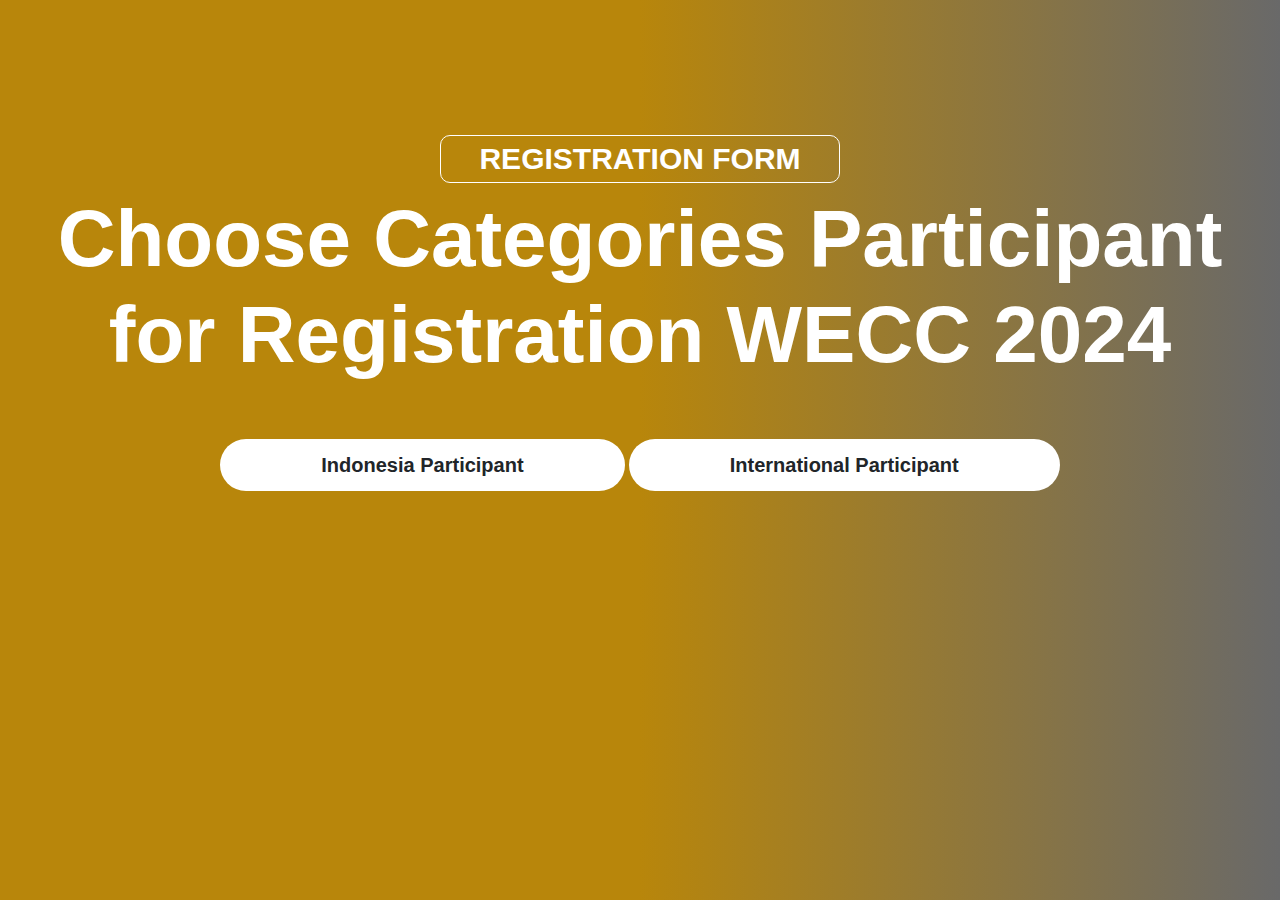
<file: index.html>
<!DOCTYPE html>
<html lang="en">
  <head>
    <meta charset="UTF-8" />
    <meta name="viewport" content="width=device-width, initial-scale=1.0" />
    <title>REGISTRATION FORM</title>
    <link rel="shortcut icon" href="./rr.png" type="image/x-icon">
    <link
      href="https://cdn.jsdelivr.net/npm/bootstrap@5.0.1/dist/css/bootstrap.min.css"
      rel="stylesheet"
    />
    <link rel="stylesheet" href="styles.css" />
  </head>
  <body>
    <div class="wrapper">
      <!-- <img src="images/slider/home4/slide4.JPG" alt=""> -->
      <div class="text-center">
        <h2 class="mx-auto">REGISTRATION FORM</h2>
        <h1 class="mx-auto">Choose Categories Participant for Registration WECC 2024</h1>
        <!-- <h3 class="mx-auto">Chose Categories Participant for Registration</h3> -->
      </div>
    </div>

    <div class="link-web mx-auto text-center">
      <a href="Indonesian-Participant.html" class="btn btn--primary text-center mt-5"
        >Indonesia Participant <i class="&nbsp; fa-solid fa-earth-americas"></i
      ></a>
      <a href="International-Participant.html" class="btn btn--accent text-center mt-5"
        >International Participant <i class="&nbsp; fa-solid fa-earth-americas"></i
      ></a>
    </div>
  </body>
</html>
</file>
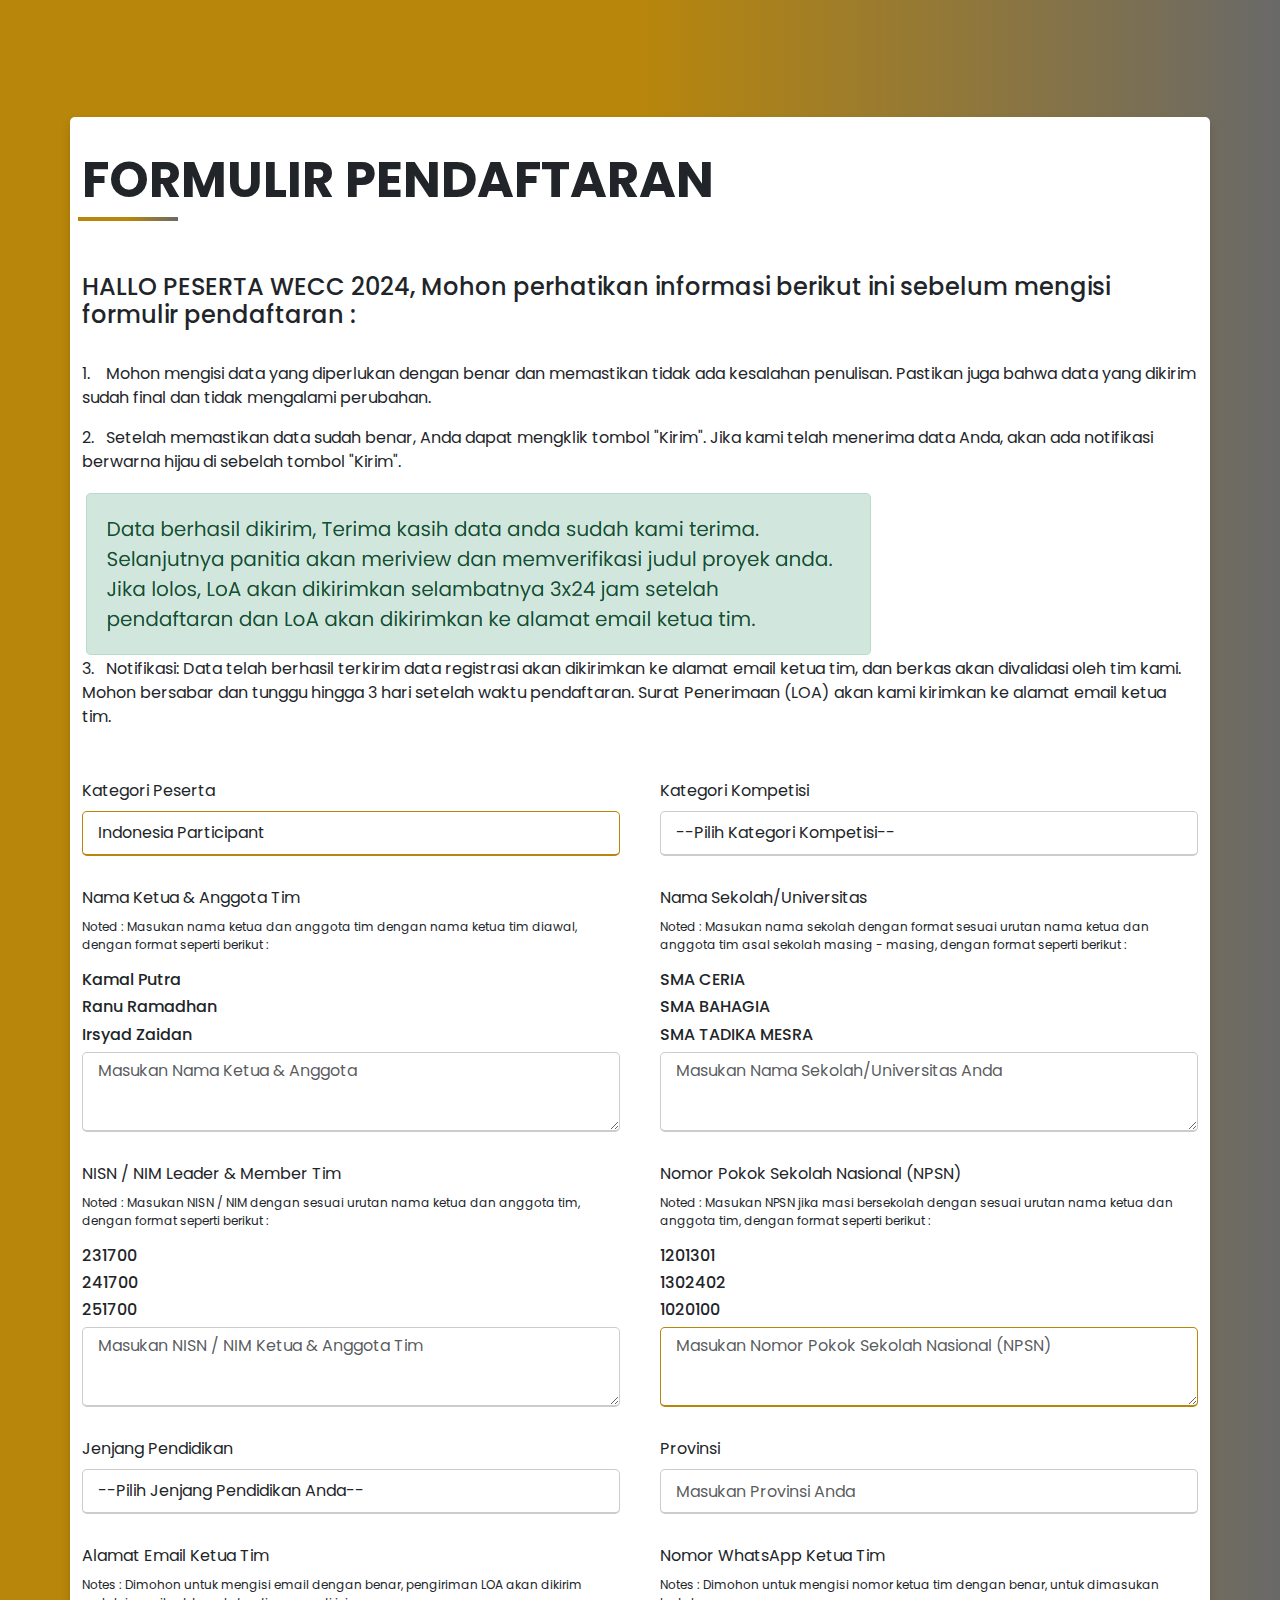
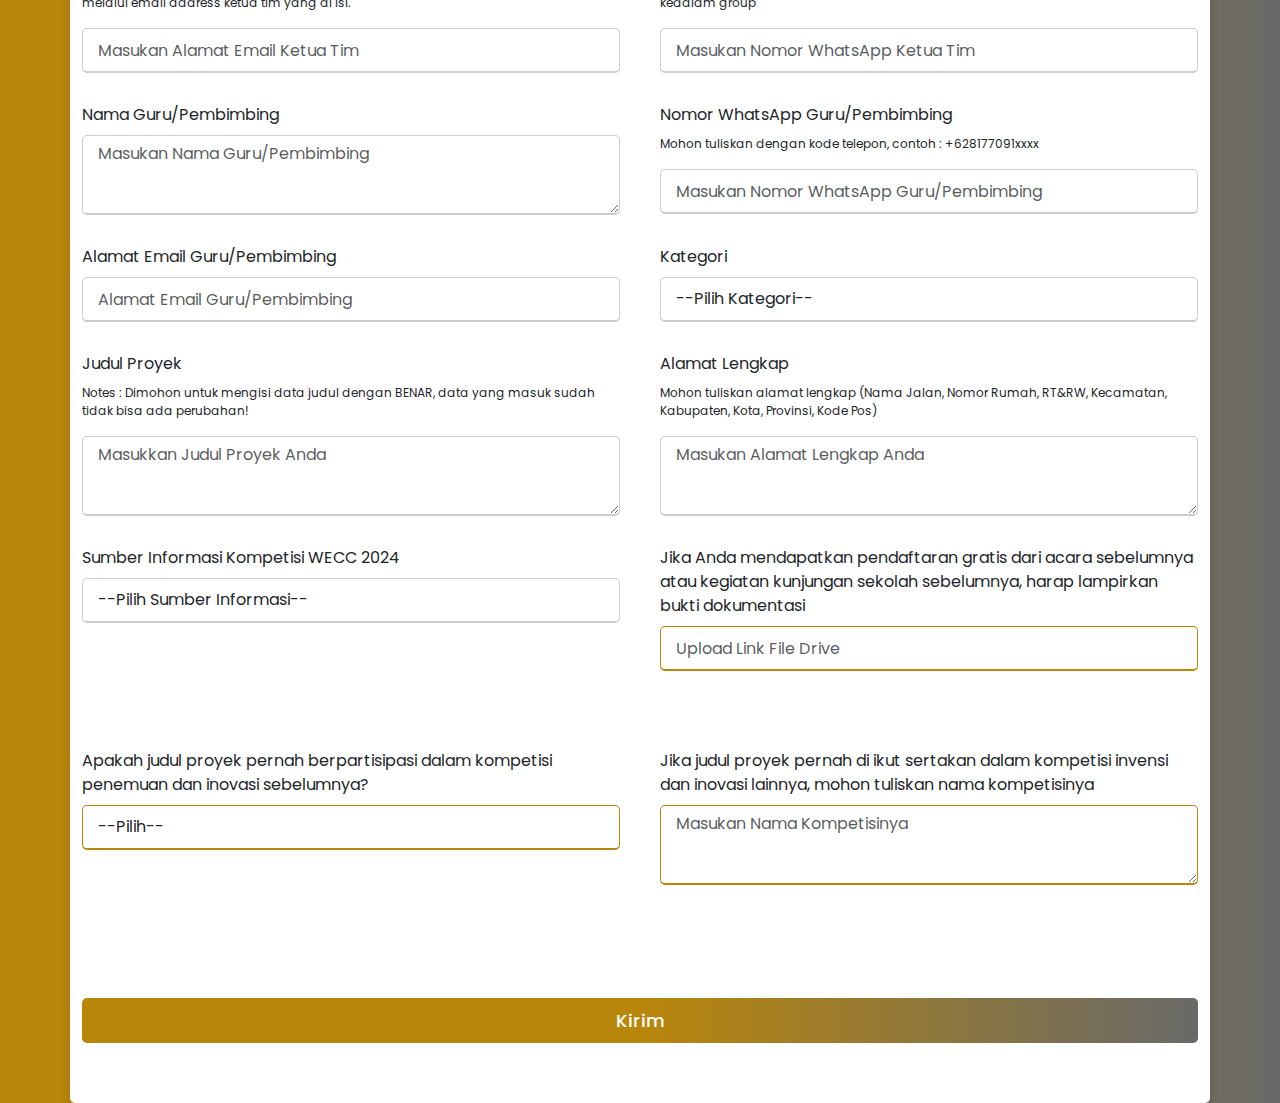
<file: Indonesian-Participant.html>
<!DOCTYPE html>
<html lang="en" dir="ltr">
  <head>
    <meta charset="UTF-8" />
    <title>REGISTRASI</title>
    <link rel="stylesheet" href="stylesss.css" />
    <link rel="shortcut icon" href="./rr.png" type="image/x-icon">
    <link
      href="https://cdn.jsdelivr.net/npm/bootstrap@5.0.1/dist/css/bootstrap.min.css"
      rel="stylesheet"
    />
    <link
      rel="stylesheet"
      href="https://unicons.iconscout.com/release/v4.0.0/css/line.css"
    />
    <meta
      name="viewport"
      content="width=device-width, initial-scale=1.0"
    />


    <!-- <script type="text/javascript"
    src="https://cdn.jsdelivr.net/npm/@emailjs/browser@3/dist/email.min.js">
    </script>
    <script type="text/javascript">
    (function(){
    emailjs.init("EbVpfytHZQMSNOqhK");
    })();
    </script> -->
  </head>

  
  <body>
    <div class="container">
      <div class="content">
        <div class="sub">FORMULIR PENDAFTARAN</div>
        <h1 class="garis-bawah"></h1>
        <br><br>
        <h4>HALLO PESERTA WECC 2024, Mohon perhatikan informasi berikut ini sebelum mengisi formulir pendaftaran :</h4>
        <br>
        <p>1.&nbsp; &nbsp; Mohon mengisi data yang diperlukan dengan benar dan memastikan tidak ada kesalahan penulisan. Pastikan juga bahwa data yang dikirim sudah final dan tidak mengalami perubahan.</p>
        <p>2.&nbsp; &nbsp;Setelah memastikan data sudah benar, Anda dapat mengklik tombol "Kirim". Jika kami telah menerima data Anda, akan ada notifikasi berwarna hijau di sebelah tombol "Kirim". </p>
        <img class="con" src="../../1.PNG" alt="">
        <p>3.&nbsp; &nbsp;Notifikasi:
          Data telah berhasil terkirim data registrasi akan dikirimkan ke alamat email ketua tim,  dan berkas akan divalidasi oleh tim kami. 
Mohon bersabar dan tunggu hingga 3 hari setelah waktu pendaftaran. Surat Penerimaan (LOA) akan kami kirimkan ke alamat email ketua tim. </p>
        <form name="#">
          
          <div class="user-details">
            <div class="input-box">
              
              <label for="CATEGORY_PARTICIPANT" class="form-label"
                >Kategori Peserta</label
              >
              <select
                type="text"
                id="CATEGORY_PARTICIPANT"
                name="CATEGORY_PARTICIPANT"
                class="form-control"
                placeholder="Choose Categories Participant"
                value=""
                required
              >
                <!-- <option value="" >--Choose Categories Participant--</option> -->
                <option value="Indonesia Participant">Indonesia Participant</option>
              </select>
              </select>
            </div>
            <div class="input-box">
              <label for="CATEGORY_COMPETITION" class="form-label"
                >Kategori Kompetisi
              </label>
              <select
                type="text"
                id="CATEGORY_COMPETITION"
                name="CATEGORY_COMPETITION"
                class="form-control"
                placeholder="Choose Category Competition "
                required
              >
                <option value="">
                  --Pilih Kategori Kompetisi--
                </option>
                <option value="Online Competition">
                  Kompetisi Online
                </option>
                <option value="Offline Competition">
                  Kompetisi Offline
                </option>
                <option value="Offline Competition">
                  Offline Kompetisi + Excursion
                </option>
              </select>
            </div>
            
            <div class="input-box">
              
              <label for="NAMA_LENGKAP" class="form-label"
                >Nama Ketua & Anggota Tim
                </label
              >
              <p>Noted : Masukan nama ketua dan anggota tim dengan nama ketua tim diawal, dengan format seperti berikut :</p>
              <h6>Kamal Putra</h6>
              <h6>Ranu Ramadhan</h6>
              <h6>Irsyad Zaidan</h6>
              <!-- <img class="gam" src="../../aa.PNG" > -->
              <textarea
                type="text"
                id="NAMA_LENGKAP"
                name="NAMA_LENGKAP"
                class="form-control"
                placeholder="Masukan Nama Ketua & Anggota"
                required
              ></textarea>
              
            </div>

            <div class="input-box">
              <label for="NAMA_SEKOLAH" class="form-label"
                >Nama Sekolah/Universitas</label
              >
              <p>Noted : Masukan nama sekolah dengan format sesuai urutan nama ketua dan anggota tim asal sekolah masing - masing, dengan format seperti berikut :</p>
              <h6>SMA CERIA</h6>
              <h6>SMA BAHAGIA</h6>
              <h6>SMA TADIKA MESRA</h6>
              <textarea
                type="text"
                id="NAMA_SEKOLAH"
                name="NAMA_SEKOLAH"
                class="form-control"
                placeholder="Masukan Nama Sekolah/Universitas Anda"
                required
              ></textarea>
            </div>

            <div class="input-box">
              <label for="NISN_NIM" class="form-label"
                >NISN / NIM Leader & Member Tim
              </label>
              <p>Noted : Masukan NISN / NIM dengan sesuai urutan nama ketua dan anggota tim, dengan format seperti berikut :</p>
              <h6>231700</h6>
              <h6>241700</h6>
              <h6>251700</h6>
              <textarea
                type="text"
                id="NISN_NIM"
                name="NISN_NIM"
                class="form-control"
                placeholder="Masukan NISN / NIM Ketua & Anggota Tim"
                required
              ></textarea>
            </div>


            <div class="input-box">
              <label for="NPSN" class="form-label"
                >Nomor Pokok Sekolah Nasional (NPSN)</label
              >
              <p>Noted : Masukan NPSN jika masi bersekolah dengan sesuai urutan nama ketua dan anggota tim, dengan format seperti berikut :</p>
              <h6>1201301</h6>
              <h6>1302402</h6>
              <h6>1020100</h6>
              <textarea
                type="number"
                id="NPSN"
                name="NPSN"
                class="form-control"
                placeholder="Masukan Nomor Pokok Sekolah Nasional (NPSN)"
              ></textarea>
            </div>

            <div class="input-box">
              <label for="GRADE" class="form-label">Jenjang Pendidikan </label>
              <select
                type="text"
                id="GRADE"
                name="GRADE"
                class="form-control"
                placeholder="Choose Grade"
                required
              >
                <option value="">--Pilih Jenjang Pendidikan Anda--</option>
                <option value="Sekolah Dasar">Sekolah Dasar</option>
                <option value="Sekolah Menengah Pertama">
                  Sekolah Menengah Pertama
                </option>
                <option value="Sekolah Menengah Atas">
                  Sekolah Menengah Atas
                </option>
                <option value="Universitas">Universitas</option>
              </select>
            </div>

            
            <div class="input-box">
              <label for="PROVINCE" class="form-label"
                >Provinsi</label
              >
              <input
                type="text"
                id="PROVINCE"
                name="PROVINCE"
                class="form-control"
                placeholder="Masukan Provinsi Anda"
                required
              />
            </div>

            <div class="input-box">
              <label for="LEADER_EMAIL" class="form-label"
                >Alamat Email Ketua Tim</label
              >
              <p>
                Notes : Dimohon untuk mengisi email dengan benar, pengiriman LOA akan dikirim melalui email address ketua tim yang di isi.
              </p>
              <input
                type="email"
                id="LEADER_EMAIL"
                name="LEADER_EMAIL"
                class="form-control"
                placeholder="Masukan Alamat Email Ketua Tim"
                required
              />
            </div>

            <div class="input-box">
              <label for="LEADER_WHATSAPP" class="form-label"
                >Nomor WhatsApp Ketua Tim</label
              >
              <!-- <p>
                Please write with phone code, example : +6281770914129
              </p> -->
              <p>
                Notes : Dimohon untuk mengisi nomor ketua tim dengan benar, untuk dimasukan kedalam group
              </p>
            <input
                type="number"
                id="LEADER_WHATSAPP"
                name="LEADER_WHATSAPP"
                class="form-control"
                placeholder="Masukan Nomor WhatsApp Ketua Tim"
                required
              />
            </div>

            <div class="input-box">
              <label for="NAME_SUPERVISOR" class="form-label"
                >Nama Guru/Pembimbing</label
              >
              <textarea
                type="text"
                id="NAME_SUPERVISOR"
                name="NAME_SUPERVISOR"
                class="form-control"
                placeholder="Masukan Nama Guru/Pembimbing"
                required
              ></textarea>
            </div>

            <div class="input-box">
              <label
                for="WHATSAPP_NUMBER_SUPERVISOR"
                class="form-label"
                >Nomor WhatsApp Guru/Pembimbing</label
              >
              <p>
                Mohon tuliskan dengan kode telepon, contoh : +628177091xxxx
              </p>
              <input
                type="number"
                id="WHATSAPP_NUMBER_SUPERVISOR"
                name="WHATSAPP_NUMBER_SUPERVISOR"
                class="form-control"
                placeholder="Masukan Nomor WhatsApp Guru/Pembimbing"
                required
              />
            </div>

            <div class="input-box">
              <label for="EMAIL_TEACHER_SUPERVISOR" class="form-label"
                >Alamat Email Guru/Pembimbing</label
              >
              <input
                type="email"
                id="EMAIL_TEACHER_SUPERVISOR"
                name="EMAIL_TEACHER_SUPERVISOR"
                class="form-control"
                placeholder="Alamat Email Guru/Pembimbing"
                required
              />
            </div>

            <div class="input-box">
              <label for="CATEGORIES" class="form-label"
                >Kategori</label
              >
              <select
                type="text"
                id="CATEGORIES"
                name="CATEGORIES"
                class="form-control"
                placeholder="--Choose-- "
                required
              >
                <option value="">--Pilih Kategori--</option>
                <option value="Business Plan">
                  Business Plan
                </option>
                <option value="Commercial Product Category">
                  Commercial Product Category
                </option>
                <option value="Research Paper Category">
                  Research Paper Category
                </option>
              </select>
            </div>

            <div class="input-box">
              <label for="PROJECT_TITLE" class="form-label"
                >Judul Proyek</label
              >
              <p>
                Notes : Dimohon untuk mengisi data judul dengan BENAR,
                data yang masuk sudah tidak bisa ada perubahan!
              </p>
              <textarea
                type="text"
                id="PROJECT_TITLE"
                name="PROJECT_TITLE"
                class="form-control"
                placeholder="Masukkan Judul Proyek Anda"
                required
              ></textarea>
            </div>

            

            <div class="input-box">
              <label for="COMPLETE_ADDRESS" class="form-label"
                >Alamat Lengkap</label
              >
              <p>
                Mohon tuliskan alamat lengkap (Nama Jalan,
                Nomor Rumah, RT&RW, Kecamatan, Kabupaten, Kota,
                Provinsi, Kode Pos)
              </p>
              <textarea
                type="text"
                id="COMPLETE_ADDRESS"
                name="COMPLETE_ADDRESS"
                class="form-control"
                placeholder="Masukan Alamat Lengkap Anda"
                required
              ></textarea>
            </div>

            <div class="input-box">
              <label for="INFORMATION_RESOURCES" class="form-label"
                >Sumber Informasi Kompetisi WECC 2024</label
              >
              <!-- <p>
                Tuliskan nama yang memberikan sumber atau dapat menulis
                sumber lain (Ex: Instagram, Pendaftaran Gratis acara
                acara sebelumnya, Kunjungan Sekolah Golden Ticket, dll)
              </p> -->
              <select
                type="text"
                id="INFORMATION_RESOURCES"
                name="INFORMATION_RESOURCES"
                class="form-control"
                placeholder="--Choose Information Resources-- "
                required
              >
                <option value="">
                  --Pilih Sumber Informasi--
                </option>
                <option value="IYSA Instagram">IYSA Instagram</option>
                <option value="WECC Instagram">
                  WECC Instagram
                </option>
                <option value="Pembimbing/Sekolah">
                  Pembimbing/Sekolah
                </option>
                <option value="IYSA FaceBook">IYSA FaceBook</option>
                <option value="IYSA Linkedin">IYSA Linkedin</option>
                <option value="IYSA Website">IYSA Website</option>
                <option value="WECC Website">WECC Website</option>
                <option value="IYSA Email">IYSA Email</option>
                <option value="WECC Email">WECC Email</option>
                <option value="Acara Sebelumnya">Acara Sebelumnya</option>
                <option value="Lainnya">Lainnya</option>
              </select>
            </div>


            <div class="input-box">
              <label for="FILE" class="form-label"
                >Jika Anda mendapatkan pendaftaran gratis dari acara sebelumnya atau
                kegiatan kunjungan sekolah sebelumnya, harap lampirkan bukti
                dokumentasi </label
              >
              <input
                type="url"
                id="FILE"
                name="FILE"
                class="form-control"
                placeholder="Upload Link File Drive"

              />
              <br><br>
            </div>
            

            <div class="input-box">
              <label
                for="YES_NO"
                class="form-label"
                >Apakah judul proyek pernah berpartisipasi dalam kompetisi penemuan dan inovasi sebelumnya?</label
              >
              <select
                type="text"
                id="YES_NO"
                name="YES_NO"
                class="form-control"
                placeholder="--Choose Information Resources-- "
                required
              >
                <option>--Pilih--</option>
                <option value="Yes">Iya</option>
                <option value="No">Tidak</option>
              </select>
            </div>
            
            <div class="input-box">
              <label for="JUDUL_PERNAH_BERPATISIPASI" class="form-label"
                >Jika judul proyek pernah di ikut sertakan dalam kompetisi invensi dan inovasi lainnya, mohon tuliskan nama kompetisinya</label
              >
              <textarea
                type="text"
                id="JUDUL_PERNAH_BERPATISIPASI"
                name="JUDUL_PERNAH_BERPATISIPASI"
                class="form-control"
                placeholder="Masukan Nama Kompetisinya"
              ></textarea>
              <div class="mt-5" id="form_alerts"></div>
            </div>

          </div>
          <div class="button">
            <input type="submit" value="Kirim" />
          </div>
        </form>
      </div>
    </div>

    <script src="https://code.jquery.com/jquery-3.6.0.min.js"></script>
    <script src="https://cdn.jsdelivr.net/npm/bootstrap@5.0.1/dist/js/bootstrap.bundle.min.js"></script>
    <!-- <script>
    function sendMail() {
      let parms = {
        CATEGORY_PARTICIPANT: document.getElementById(
          'CATEGORY_PARTICIPANT'
        ).value,
        CATEGORY_COMPETITION: document.getElementById(
          'CATEGORY_COMPETITION'
        ).value,
        NAMA_LENGKAP: document.getElementById('NAMA_LENGKAP').value,
        NAMA_SEKOLAH: document.getElementById('NAMA_SEKOLAH').value,
        NISN_NIM: document.getElementById('NISN_NIM').value,
        NPSN: document.getElementById('NPSN').value,
        GRADE: document.getElementById('GRADE').value,
        PROVINCE: document.getElementById('PROVINCE').value,
        LEADER_EMAIL: document.getElementById('LEADER_EMAIL').value,
        LEADER_WHATSAPP: document.getElementById('LEADER_WHATSAPP').value,
        NAME_SUPERVISOR: document.getElementById('NAME_SUPERVISOR').value,
        WHATSAPP_NUMBER_SUPERVISOR: document.getElementById(
          'WHATSAPP_NUMBER_SUPERVISOR'
        ).value,
        EMAIL_TEACHER_SUPERVISOR: document.getElementById(
          'EMAIL_TEACHER_SUPERVISOR'
        ).value,
        CATEGORIES: document.getElementById('CATEGORIES').value,
        PROJECT_TITLE: document.getElementById('PROJECT_TITLE').value,
        COMPLETE_ADDRESS: document.getElementById('COMPLETE_ADDRESS')
          .value,
        INFORMATION_RESOURCES: document.getElementById(
          'INFORMATION_RESOURCES'
        ).value,
        FILE: document.getElementById('FILE').value,
        YES_NO: document.getElementById('YES_NO').value,
        JUDUL_PERNAH_BERPATISIPASI: document.getElementById(
          'JUDUL_PERNAH_BERPATISIPASI'
        ).value,
      };
    
      emailjs
        .send('service_2rxj19o', 'template_9viz0s4', parms)
    }</script> -->

    <script>
    const scriptURL =
      '/';
    const form = document.forms['#'];
    
    form.addEventListener('submit', (e) => {
      e.preventDefault();
      fetch(scriptURL, { method: 'POST', body: new FormData(form) })
        .then((response) =>
          $('#form_alerts').html(
            "<div class='alert alert-success'>Data berhasil dikirim, Terima kasih data anda sudah kami terima. Selanjutnya panitia akan meriview dan memverifikasi judul proyek anda. Jika lolos, LoA akan dikirimkan selambatnya 3x24 jam setelah pendaftaran dan LoA akan dikirimkan ke alamat email ketua tim."
          )
        )
        .catch((error) =>
          $('#form_alerts').html(
            "<div class='alert alert-danger'>Data gagal terkirim!.</div>"
          )
        );
      form.reset();
    });</script>






  </body>
</html>
</file>
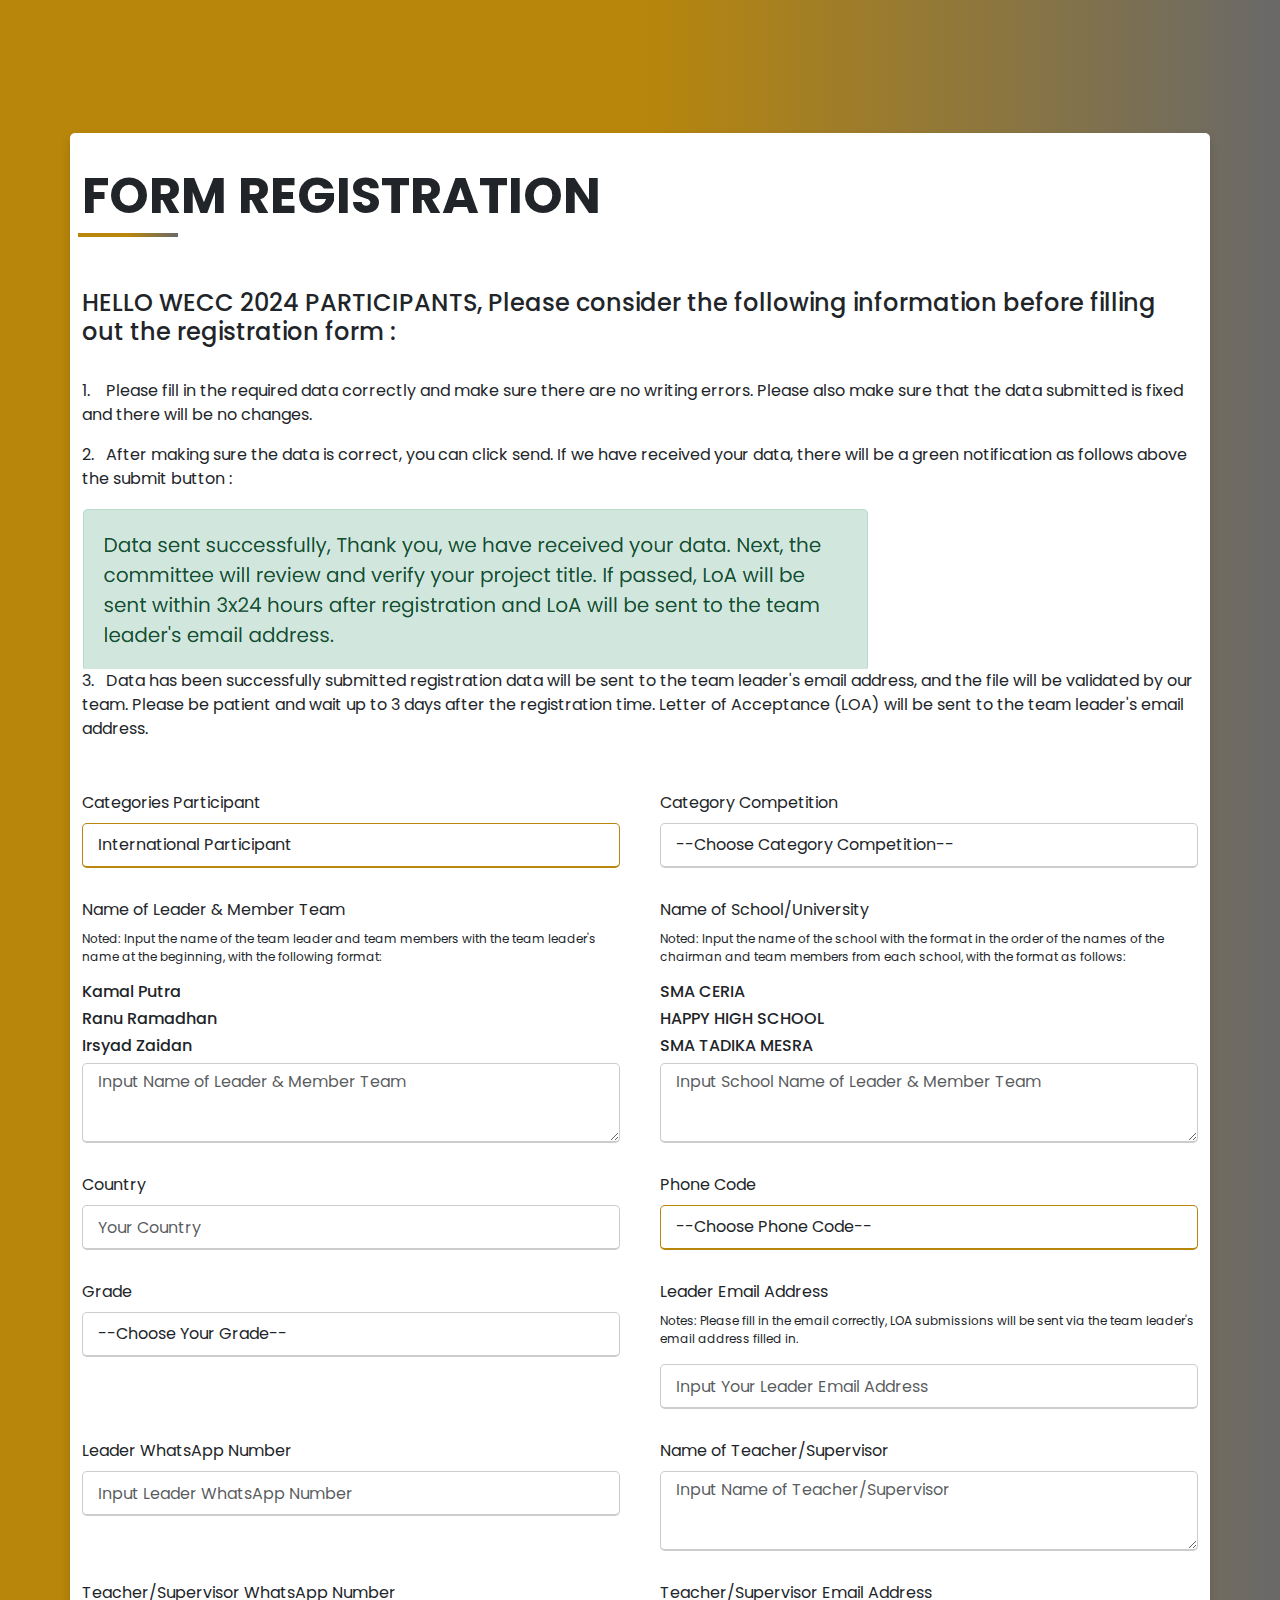
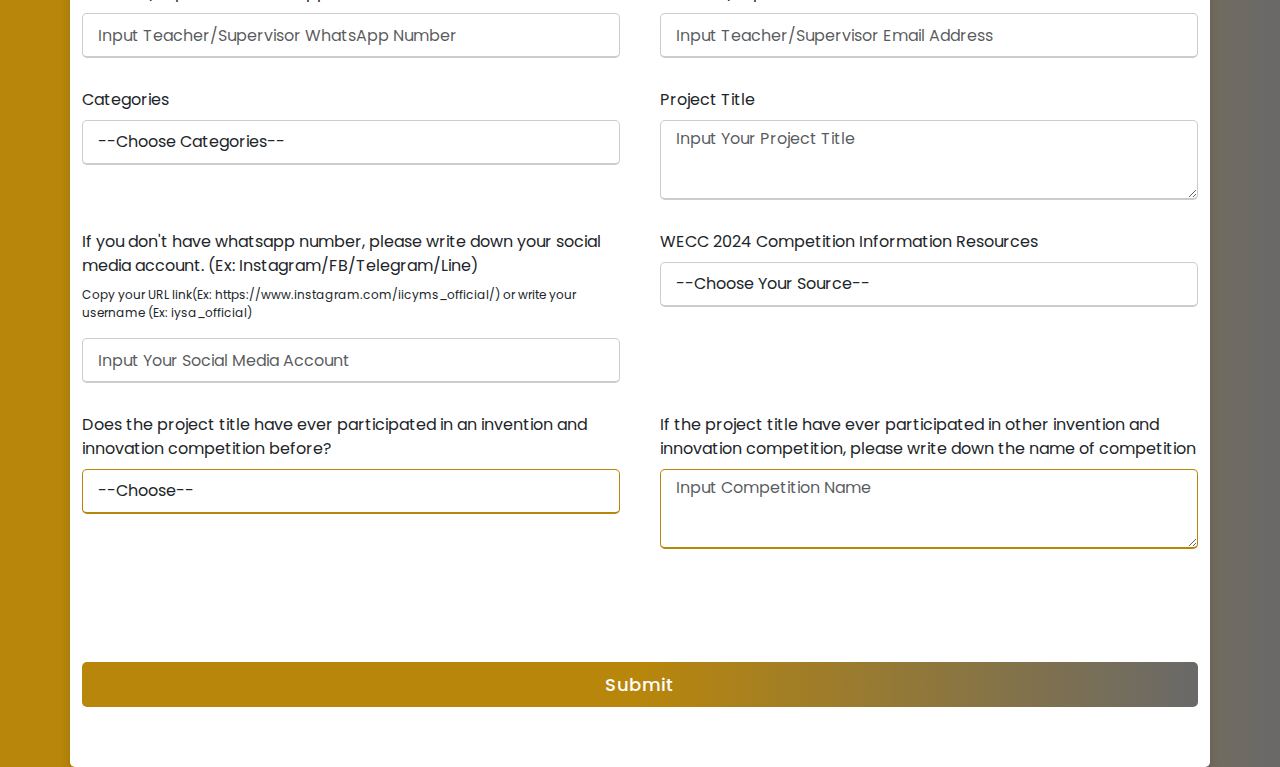
<file: International-Participant.html>
<!DOCTYPE html>
<html lang="en" dir="ltr">
  <head>
    <meta charset="UTF-8" />
    <title>REGISTRASI</title>
    <link rel="stylesheet" href="styless.css" />
    <link rel="shortcut icon" href="./rr.png" type="image/x-icon">
    <link
      href="https://cdn.jsdelivr.net/npm/bootstrap@5.0.1/dist/css/bootstrap.min.css"
      rel="stylesheet"
    />
    <link
      rel="stylesheet"
      href="https://unicons.iconscout.com/release/v4.0.0/css/line.css"
    />
    <meta
      name="viewport"
      content="width=device-width, initial-scale=1.0"
    />


    <!-- <script type="text/javascript"
    src="https://cdn.jsdelivr.net/npm/@emailjs/browser@3/dist/email.min.js">
    </script>
    <script type="text/javascript">
    (function(){
    emailjs.init("EbVpfytHZQMSNOqhK");
    })();
    </script> -->
  </head>

  
  <body>
    <div class="container">
      <div class="content">
        <div class="sub">FORM REGISTRATION</div>
        <h1 class="garis-bawah"></h1>
        <br><br>
        <h4>HELLO WECC 2024 PARTICIPANTS, Please consider the following information before filling out the registration form :</h4>
        <br>
        <p>1.&nbsp; &nbsp; Please fill in the required data correctly and make sure there are no writing errors. Please also make sure that the data submitted is fixed and there will be no changes.</p>
        <p>2.&nbsp; &nbsp;After making sure the data is correct, you can click send. If we have received your data, there will be a green notification as follows above the submit button : </p>
        <img class="con" src="../../2.PNG" alt="">
        <p>3.&nbsp; &nbsp;Data has been successfully submitted registration data will be sent to the team leader's email address, and the file will be validated by our team. 
          Please be patient and wait up to 3 days after the registration time. Letter of Acceptance (LOA) will be sent to the team leader's email address.</p>
        <form name="#">
          
          <div class="user-details">
            <div class="input-box">
              
              <label for="CATEGORY_PARTICIPANT" class="form-label"
                >Categories Participant</label
              >
              <select
                type="text"
                id="CATEGORY_PARTICIPANT"
                name="CATEGORY_PARTICIPANT"
                class="form-control"
                placeholder="Choose Categories Participant"
                value=""
                required
              >
                <!-- <option value="" >--Choose Categories Participant--</option> -->
                <!-- <option value="Indonesia Participant">Indonesia Participant</option> -->
                <option value="International Participant">International Participant</option>
              </select>
            </div>
            <div class="input-box">
              
              <label for="CATEGORY_COMPETITION" class="form-label"
                >Category Competition</label
              >
              <select
                type="text"
                id="CATEGORY_COMPETITION"
                name="CATEGORY_COMPETITION"
                class="form-control"
                placeholder="Choose Category Competition "
                
                required
              >
                <option value="">--Choose Category Competition--</option>
                <option value="Online Competition">Online Competition</option>
                <option value="Online Competition + Certificate and Medal">Online Competition + Certificate and Medal</option>
                <option value="Offline Competition">Offline Competition</option>
                <option value="Offline Competition + Full Package">Offline Competition + Full Package</option>
                <option value="Offline Competition + Excursion">Offline Competition + Excursion</option>
              </select>
              </select>
            </div>

            <div class="input-box">
              <label for="NAMA_LENGKAP" class="form-label"
                >Name of Leader & Member Team</label
              >
              <p>Noted: Input the name of the team leader and team members with the team leader's name at the beginning, with the following format:</p>
              <h6>Kamal Putra</h6>
              <h6>Ranu Ramadhan</h6>
              <h6>Irsyad Zaidan</h6>
              <textarea
                type="text"
                id="NAMA_LENGKAP"
                name="NAMA_LENGKAP"
                class="form-control"
                placeholder="Input Name of Leader & Member Team"
                required
              ></textarea>
            </div>

            <div class="input-box">
              <label for="NAMA_SEKOLAH" class="form-label"
                >Name of School/University</label
              >
              <p>Noted: Input the name of the school with the format in the order of the names of the chairman and team members from each school, with the format as follows:</p>
              <h6>SMA CERIA</h6>
              <h6>HAPPY HIGH SCHOOL</h6>
              <h6>SMA TADIKA MESRA</h6>
              <textarea
                type="text"
                id="NAMA_SEKOLAH"
                name="NAMA_SEKOLAH"
                class="form-control"
                placeholder="Input School Name of Leader & Member Team"
                required
              ></textarea>
            </div>

            <div class="input-box">
              <label for="COUNTRY" class="form-label">Country</label>
              <input
                type="text"
                id="COUNTRY"
                name="COUNTRY"
                class="form-control"
                placeholder="Your Country "
                required
              />
            </div>


            <div class="input-box">
              <label for="PHONE_CODE" class="form-label"
                >Phone Code</label
              >
              <select
                type="text"
                id="PHONE_CODE"
                name="PHONE_CODE"
                class="form-control"
                placeholder="Choose Phone Code "
                required
              >
                <option>--Choose Phone Code--</option>
                <option value="Indonesia +62">Indonesia +62</option>
                <option value="Afganistan +93">Afganistan +93</option>
                <option value="Afrika Selatan +27">Afrika Selatan +27</option>
                <option value="Afrika Tengah +236">Afrika Tengah +236</option>
                <option value="Albania +355">Albania +355</option>
                <option value="Algeria +213">Algeria +213</option>
                <option value="Amerika Serikat +1">Amerika Serikat +1</option>
                <option value="Arab Saudi +966">Arab Saudi +966</option>
                <option value="Australia +61">Australia +61</option>
                <option value="Azerbaijan +994">Azerbaijan +994</option>
                <option value="Austria +43">Austria +43</option>
                <option value="Bangladesh +880">Bangladesh +880</option>
                <option value="Belanda +31">Belanda +31</option>
                <option value="Belarus +375">Belarus +375</option>
                <option value="Bolivia +591">Bolivia +591</option>
                <option value="Brasil +55">Brasil +55</option>
                <option value="Brunei Darussalam +673">Brunei Darussalam +673</option>
                <option value="China +86">China +86</option>
                <option value="Filipina +63">Filipina +63</option>
                <option value="Finlandia +358">Finlandia +358</option>
                <option value="Hongaria +36">Hongaria +36</option>
                <option value="Hongkong +852">Hongkong +852</option>
                <option value="India +91">India +91</option>
                <option value="Irak +964">Irak +964</option>
                <option value="Iran +98">Iran +98</option>
                <option value="Irlandia +353">Irlandia +353</option>
                <option value="Jepang +81">Jepang +81</option>
                <option value="Kamboja +855">Kamboja +855</option>
                <option value="Kazakhstan +7">Kazakhstan +7</option>
                <option value="Korea Selatan +82">Korea Selatan +82</option>
                <option value="Republik Kongo +243">Republik Kongo +243</option>
                <option value="Kosta Rika +506">Kosta Rika +506</option>
                <option value="Lebanon +961">Lebanon +961</option>
                <option value="Malaysia +60">Malaysia +60</option>
                <option value="Maroko +212">Maroko +212</option>
                <option value="Mexico +52">Mexico +52</option>
                <option value="Myanmar +95">Myanmar +95</option>
                <option value="Nepal +977">Nepal +977</option>
                <option value="Pakistan +92">Pakistan +92</option>
                <option value="Rumania +40">Rumania +40</option>
                <option value="Singapura +65">Singapura +65</option>
                <option value="Slovenia +386">Slovenia +386</option>
                <option value="Taiwan +886">Taiwan +886</option>
                <option value="Thailand +66">Thailand +66</option>
                <option value="Turki +90">Turki +90</option>
                <option value="Turkmenistan +993">Turkmenistan +993</option>
                <option value="Uni Emirat Arab +971">Uni Emirat Arab +971</option>
                <option value="Uzbekistan +998">Uzbekistan +998</option>
                <option value="Vietnam +84">Vietnam +84</option>
                <option value="Zimbabwe +263">Zimbabwe +263</option>
              </select>
            </div>

            <div class="input-box">
              <label for="GRADE" class="form-label">Grade </label>
              <select
                type="text"
                id="GRADE"
                name="GRADE"
                class="form-control"
                placeholder="Choose Grade"
                required
              >
                <option value="">--Choose Your Grade--</option>
                <option value="Elementery">Elementery</option>
                <option value="Junior High School">
                  Junior High School
                </option>
                <option value="Senior High School">
                  Senior High School
                </option>
                <option value="University">University</option>
              </select>
            </div>

            <div class="input-box">
              <label for="LEADER_EMAIL" class="form-label"
                >Leader Email Address</label
              >
              <p>
                Notes: Please fill in the email correctly, LOA submissions will be sent via the team leader's email address filled in.
              </p>
              <input
                type="email"
                id="LEADER_EMAIL"
                name="LEADER_EMAIL"
                class="form-control"
                placeholder="Input Your Leader Email Address"
                required
              />
            </div>

            <div class="input-box">
              <label for="LEADER_WHATSAPP" class="form-label"
                >Leader WhatsApp Number</label
              >
              <!-- <p>
                Please write with phone code, example : +6281770914129
              </p> -->
              <!-- <p>
                Notes : Dimohon untuk mengisi nomor ketua tim dengan benar, untuk dimasukan kedalam group
              </p> -->
            <input
                type="number"
                id="LEADER_WHATSAPP"
                name="LEADER_WHATSAPP"
                class="form-control"
                placeholder="Input Leader WhatsApp Number"
                required
              />
            </div>

            <div class="input-box">
              <label for="NAME_SUPERVISOR" class="form-label"
                >Name of Teacher/Supervisor</label
              >
              <textarea
                type="text"
                id="NAME_SUPERVISOR"
                name="NAME_SUPERVISOR"
                class="form-control"
                placeholder="Input Name of Teacher/Supervisor"
                required
              ></textarea>
            </div>

            <div class="input-box">
              <label
                for="WHATSAPP_NUMBER_SUPERVISOR"
                class="form-label"
                >Teacher/Supervisor WhatsApp Number</label
              >
              <input
                type="number"
                id="WHATSAPP_NUMBER_SUPERVISOR"
                name="WHATSAPP_NUMBER_SUPERVISOR"
                class="form-control"
                placeholder="Input Teacher/Supervisor WhatsApp Number"
                required
              />
            </div>

            <div class="input-box">
              <label for="EMAIL_TEACHER_SUPERVISOR" class="form-label"
                >Teacher/Supervisor Email Address</label
              >
              <input
                type="email"
                id="EMAIL_TEACHER_SUPERVISOR"
                name="EMAIL_TEACHER_SUPERVISOR"
                class="form-control"
                placeholder="Input Teacher/Supervisor Email Address"
                required
              />
            </div>

            <div class="input-box">
              <label for="CATEGORIES" class="form-label"
                >Categories</label
              >
              <select
                type="text"
                id="CATEGORIES"
                name="CATEGORIES"
                class="form-control"
                placeholder="--Choose-- "
                required
              >
                <option value="">--Choose Categories--</option>
                <option value="Business Plan">
                  Business Plan
                </option>
                <option value="Commercial Product Category">
                  Commercial Product Category
                </option>
                <option value="Research Paper Category">
                  Research Paper Category
                </option>
              </select>
            </div>

            <div class="input-box">
              <label for="PROJECT_TITLE" class="form-label"
                >Project Title</label
              >
              <!-- <p>
                Notes : Dimohon untuk mengisi data judul dengan BENAR,
                data yang masuk sudah tidak bisa ada perubahan!
              </p> -->
              <textarea
                type="text"
                id="PROJECT_TITLE"
                name="PROJECT_TITLE"
                class="form-control"
                placeholder="Input Your Project Title"
                required
              ></textarea>
            </div>

            

            <div class="input-box">
              <label for="SOSMED" class="form-label">If you don't have whatsapp number, please write down your social media account. (Ex: Instagram/FB/Telegram/Line)</label>
              <P>Copy your URL link(Ex: https://www.instagram.com/iicyms_official/) or write your username (Ex: iysa_official)</P>
              <input
                type="text"
                id="SOSMED"
                name="SOSMED"
                class="form-control"
                placeholder="Input Your Social Media Account "
                required
              />
            </div>

            <div class="input-box">
              <label for="INFORMATION_RESOURCES" class="form-label"
                >WECC 2024 Competition Information Resources</label
              >
              <select
                type="text"
                id="INFORMATION_RESOURCES"
                name="INFORMATION_RESOURCES"
                class="form-control"
                placeholder="--Choose Information Resources-- "
                required
              >
                <option value="">
                  --Choose Your Source--
                </option>
                <option value="IYSA Instagram">IYSA Instagram</option>
                <option value="WECC Instagram">
                  WECC Instagram
                </option>
                <option value="Pembimbing/Sekolah">
                  Pembimbing/Sekolah
                </option>
                <option value="IYSA FaceBook">IYSA FaceBook</option>
                <option value="IYSA Linkedin">IYSA Linkedin</option>
                <option value="IYSA Website">IYSA Website</option>
                <option value="WECC Website">WECC Website</option>
                <option value="IYSA Email">IYSA Email</option>
                <option value="WECC Email">WECC Email</option>
                <option value="Previous Event">Previous Event</option>
                <option value="Others">Lainnya</option>
              </select>
            </div>
            

            <div class="input-box">
              <label
                for="YES_NO"
                class="form-label"
                >Does the project title have ever participated in an invention and innovation competition before?</label
              >
              <select
                type="text"
                id="YES_NO"
                name="YES_NO"
                class="form-control"
                placeholder="--Choose-- "
                required
              >
                <option>--Choose--</option>
                <option value="Yes">Yes</option>
                <option value="No">No</option>
              </select>
            </div>
            
            <div class="input-box">
              <label for="JUDUL_PERNAH_BERPATISIPASI" class="form-label"
                >If the project title have ever participated in other invention and innovation competition, please write down the name of competition</label
              >
              <textarea
                type="text"
                id="JUDUL_PERNAH_BERPATISIPASI"
                name="JUDUL_PERNAH_BERPATISIPASI"
                class="form-control"
                placeholder="Input Competition Name"
              ></textarea>
              <div class="mt-5" id="form_alerts"></div>
            </div>
          </div>
          <div class="button">
            <input type="submit" value="Submit" />
          </div>
        </form>
      </div>
    </div>

    <script src="https://code.jquery.com/jquery-3.6.0.min.js"></script>
    <script src="https://cdn.jsdelivr.net/npm/bootstrap@5.0.1/dist/js/bootstrap.bundle.min.js"></script>
    <script>
    // function sendMail() {


    //   let parms = {
    //     CATEGORY_PARTICIPANT: document.getElementById(
    //       'CATEGORY_PARTICIPANT'
    //     ).value,
    //     CATEGORY_COMPETITION: document.getElementById(
    //       'CATEGORY_COMPETITION'
    //     ).value,
    //     NAMA_LENGKAP: document.getElementById('NAMA_LENGKAP').value,
    //     NAMA_SEKOLAH: document.getElementById('NAMA_SEKOLAH').value,
    //     COUNTRY: document.getElementById('COUNTRY').value,
    //     PHONE_CODE: document.getElementById('PHONE_CODE').value,
    //     GRADE: document.getElementById('GRADE').value,
    //     LEADER_EMAIL: document.getElementById('LEADER_EMAIL').value,
    //     LEADER_WHATSAPP: document.getElementById('LEADER_WHATSAPP').value,
    //     NAME_SUPERVISOR: document.getElementById('NAME_SUPERVISOR').value,
    //     WHATSAPP_NUMBER_SUPERVISOR: document.getElementById(
    //       'WHATSAPP_NUMBER_SUPERVISOR'
    //     ).value,
    //     EMAIL_TEACHER_SUPERVISOR: document.getElementById(
    //       'EMAIL_TEACHER_SUPERVISOR'
    //     ).value,
    //     CATEGORIES: document.getElementById('CATEGORIES').value,
    //     PROJECT_TITLE: document.getElementById('PROJECT_TITLE').value,
    //     SOSMED: document.getElementById('SOSMED')
    //       .value,
    //     INFORMATION_RESOURCES: document.getElementById(
    //       'INFORMATION_RESOURCES'
    //     ).value,
    //     YES_NO: document.getElementById('YES_NO').value,
    //     JUDUL_PERNAH_BERPATISIPASI: document.getElementById(
    //       'JUDUL_PERNAH_BERPATISIPASI'
    //     ).value,
    //     nomorUrut : document.getElementById("nomorUrut").value,
    //   };
    
    //   emailjs
    //     .send('service_2rxj19o', 'template_55jakrl', parms)
    // }</script>

    <script>
    const scriptURL =
      '/';
    const form = document.forms['#'];
    
    form.addEventListener('submit', (e) => {
      e.preventDefault();
      fetch(scriptURL, { method: 'POST', body: new FormData(form) })
        .then((response) =>
          $('#form_alerts').html(
            "<div class='alert alert-success'>Data sent successfully, Thank you, we have received your data. Next, the committee will review and verify your project title. If passed, LoA will be sent within 3x24 hours after registration and LoA will be sent to the team leader's email address."
          )
        )
        .catch((error) =>
          $('#form_alerts').html(
            "<div class='alert alert-danger'>Data failed to be sent!.</div>"
          )
        );
      form.reset();
    });</script>


<!-- <script>
  let nomorUrutCounter = 0;

  function generateNomorUrut() {
      const NAMA_LENGKAP = document.getElementById('NAMA_LENGKAP').value;
      const LEADER_EMAIL = document.getElementById('LEADER_EMAIL').value;

      if (NAMA_LENGKAP && LEADER_EMAIL) {
          nomorUrutCounter++;
          document.getElementById('nomorUrut').innerText = nomorUrutCounter;
      } else {
          alert('Mohon isi NAMA_LENGKAP dan LEADER_EMAIL terlebih dahulu.');
      }
  }
</script> -->
  </body>
</html>
</file>
<file: styles.css>
/* .btn {
    border-radius: 40px;
    border: 0;
    font-size: 1.8rem;
    font-weight: 600;
    margin: 1rem 0;
    padding: 2rem 3rem;
    text-transform: uppercase;
    white-space: nowrap;
    cursor: pointer;

}

.btn--primary{
    background: dodgerblue;
    color: white    ;
}
.btn--primary:hover{
    background: yellow;
}

.btn--secondary{
    background: darkgreen;
    color: white;
}

.btn--secondary:hover{
    background: darkmagenta;
}

.btn--outline{
    background: #fff;
    color: black;
    border: 2px solid black;
}

.btn--outline:hover{
    background: black;
    color: #fff;
}

.btn--block{
    width: 100%;
    display: inline-block;
}

@media screen and (min-width:1024px) {
    .btn{
        font-size: 1.5rem;
    }
}
     */

body {
  font-size: 15px;
  /* color: #505050; */
  font-family: "Roboto Condensed", sans-serif;
  vertical-align: baseline;
  line-height: 26px;
  font-weight: 400;
  overflow-x: hidden;
  background: linear-gradient(to right, #B8860B 50%, #696969 100%);
}

.wrapper {
  margin-top: 10px;
}

.wrapper h1 {
  font-size: 80px;
  margin-top: 1px;
  text-align: center;
  justify-content: center;
  font-weight: bold;
  color: #ffffff;
  font-family: "Trebuchet MS", "Lucida Sans Unicode", "Lucida Grande",
    "Lucida Sans", Arial, sans-serif;
}

.wrapper h2 {
  font-size: 30px;
  color: #ffffff;
  margin-top: 15vh;
  font-family: "Trebuchet MS", "Lucida Sans Unicode", "Lucida Grande",
    "Lucida Sans", Arial, sans-serif;
  border: 1px solid #ffffff;
  width: 400px;
  font-weight: bold;
  border-radius: 10px;
  padding: 5px;
  background: linear-gradient(to right, #B8860B30%, #696969 70%);
}

.wrapper h3 {
  font-size: 30px;
  margin-top: 1px;
  text-align: center;
  justify-content: center;
  font-weight: bold;
  color: #ffffff;
  font-family: "Trebuchet MS", "Lucida Sans Unicode", "Lucida Grande",
    "Lucida Sans", Arial, sans-serif;
}

/* button */

/* *{
        margin: auto;
        padding: 0;
        box-sizing: border-box;
    } */

a {
  border: none;
  background: initial;
}

.link-web .btn {
  margin: auto;
  align-items: center;
  justify-content: center;
  margin-top: 10 0px !important;
}

.btn {
  padding: 10px 100px;
  border-radius: 550000px;
  cursor: pointer;
  /* color: #ffffff; */
  transition: all 0.4s;
  font-size: 20px;
  font-weight: bold;
  font-family: "Trebuchet MS", "Lucida Sans Unicode", "Lucida Grande",
    "Lucida Sans", Arial, sans-serif;
}

.btn--primary {
  background-color: #ffffff;
}

.btn--primary:hover {
  color: #ffffff;
  background: linear-gradient(-135deg, #696969, #B8860B);
  box-shadow: 0 4px 15px 0 rgba(245,245,245);
  border: #000 1px solid;
}

.btn--accent {
  background-color: #ffffff;
}

.btn--accent:hover {
  color: #ffffff;
  background: linear-gradient(-135deg, #696969, #B8860B);
  box-shadow: 0 4px 15px 0 rgba(245,245,245);
  border: #000 1px solid;
}

@media screen and (max-width: 426px) {
  .link-web .btn {
    width: 95%;
    margin-top: 2px !important;
    margin-bottom: 10px;
  }
  .wrapper h3 {
    font-size: 20px;
    margin-top: 1px !important;
    text-align: center;
    margin-bottom: 50px !important;
    justify-content: center;
    font-weight: bold;
    color: #ffffff;
    font-family: "Trebuchet MS", "Lucida Sans Unicode", "Lucida Grande",
      "Lucida Sans", Arial, sans-serif;
  }

  .link-web a{
      font-size: 20px;
  }

  .wrapper h1 {
    font-size: 25px !important;
    margin-top: 1px !important;
    text-align: center;
    margin-bottom: 70px;
    margin-top: 30px !important;
    justify-content: center;
    font-weight: bold;
    color: #ffffff;
    font-family: "Trebuchet MS", "Lucida Sans Unicode", "Lucida Grande",
      "Lucida Sans", Arial, sans-serif;
  }
  .wrapper h2 {
    font-size: 25px;
    color: #ffffff;
    margin-top: 90px !important;
    font-family: "Trebuchet MS", "Lucida Sans Unicode", "Lucida Grande",
      "Lucida Sans", Arial, sans-serif;
    border: 1px solid #ffffff;
    width: 320px;
    font-weight: bold;
    border-radius: 25px;
    padding: 5px;
    background: linear-gradient(to right, #B8860B 50%, #696969 100%);
  }
  .btn {
    padding: 10px 10px;
    border-radius: 550000px;
    cursor: pointer;
    /* color: #ffffff; */
    transition: all 0.4s;
    font-size: 20px;
    font-weight: bold;
    font-family: "Trebuchet MS", "Lucida Sans Unicode", "Lucida Grande",
      "Lucida Sans", Arial, sans-serif;
  }
}
</file>
<file: stylesss.css>
@import url('https://fonts.googleapis.com/css2?family=Poppins:wght@200;300;400;500;600;700&display=swap');
* {
  margin: 0;
  padding: 0;
  box-sizing: border-box;
  font-family: 'Poppins', sans-serif;
}
body {
  height: 100vh;
  display: flex;
  justify-content: center;
  align-items: center;
  padding: 10px;
  background: linear-gradient(to right, #B8860B 50%, #696969 100%);
}
.container {
  max-width: 700px;
  width: 100%;
  margin-top: 120rem;
  background-color: #fff;
  padding: 25px 30px;
  border-radius: 5px;
  box-shadow: 0 5px 10px rgba(0, 0, 0, 0.15);
}

.container .title {
  font-size: 25px;
  font-weight: 500;
  position: relative;
}
.container .title::before {
  content: '';
  position: absolute;
  left: 0;
  bottom: 0;
  height: 3px;
  width: 30px;
  border-radius: 5px;
  background: linear-gradient(to right, #B8860B 50%, #696969 100%);
}
/* .content {
  margin-top: 9rem;
} */

.gam{
  display: flex;
}

.content form .user-details {
  display: flex;
  flex-wrap: wrap;
  justify-content: space-between;
  margin: 50px 0 20px 0;
}
form .user-details .input-box {
  margin-bottom: 30px;
  width: calc(100% / 2 - 20px);
}
form .input-box span.details {
  display: block;
  font-weight: 500;
  margin-bottom: 5px;
}
.user-details .input-box input {
  height: 45px;
  width: 100%;
  outline: none;
  font-size: 16px;
  border-radius: 5px;
  padding-left: 15px;
  border: 1px solid #ccc;
  border-bottom-width: 2px;
  transition: all 0.3s ease;
}

.user-details .input-box select {
  height: 45px;
  width: 100%;
  outline: none;
  font-size: 16px;
  border-radius: 5px;
  padding-left: 15px;
  border: 1px solid #ccc;
  border-bottom-width: 2px;
  transition: all 0.3s ease;
}

.user-details .input-box p {
  font-size: 12px;
}

.container .content .sub {
  font-weight: bold;
  font-size: 50px;
}

.garis-bawah::after {
  position: absolute;
  content: '';
  background: linear-gradient(to right, #B8860B 50%, #696969 100%);
  height: 4px;
  width: 100px;
  left: 10%;
  transform: translateX(-50%);
}

.user-details .input-box textarea {
  height: 80px;
  width: 100%;
  outline: none;
  font-size: 16px;
  border-radius: 5px;
  padding-left: 15px;
  border: 1px solid #ccc;
  border-bottom-width: 2px;
  transition: all 0.3s ease;
}
.user-details .input-box input:focus,
.user-details .input-box input:valid {
  border-color: #B8860B;
}

.user-details .input-box textarea:focus,
.user-details .input-box textarea:valid {
  border-color: #B8860B;
}

.user-details .input-box select:focus,
.user-details .input-box select:valid {
  border-color: #B8860B;
}

form .gender-details .gender-title {
  font-size: 20px;
  font-weight: 500;
}
form .category {
  display: flex;
  width: 80%;
  margin: 14px 0;
  justify-content: space-between;
}
form .category label {
  display: flex;
  align-items: center;
  cursor: pointer;
}
form .button {
  height: 45px;
  margin: 35px 0;
}
form .button input {
  height: 100%;
  width: 100%;
  border-radius: 5px;
  border: none;
  color: #fff;
  font-size: 18px;
  font-weight: 500;
  letter-spacing: 1px;
  cursor: pointer;
  transition: all 0.3s ease;
 background: linear-gradient(to right, #B8860B 50%, #696969 100%);
}
form .button input:hover {
  /* transform: scale(0.99); */
  background: linear-gradient(-135deg, #B8860B , #696969);
}

@media (max-width: 767px) {
    .container {
        margin-top: 100rem;
      }
  }

@media (max-width: 584px) {
  .container {
    margin-top: 200px;
    max-width: 1100%;
  }
  form .user-details .input-box {
    margin-bottom: 15px;
    width: 200%;
  }
  form .category {
    width: 200%;
  }
  .container .content .sub {
    margin-top: 100px;
    padding-top: 500px;
  }
  .content form .user-details {
    max-height: 400px;
    overflow-y: scroll;
  }
  .user-details::-webkit-scrollbar {
    width: 5px;
  }
  .container .content .con {
    width: 23rem;
    height: 60px;
  }
}
@media (max-width: 428px) {
  .container .content .category {
    flex-direction: column;
  }

  .container .content .sub {
    font-size: 30px;
    margin: 0 0 0;
  }
  .garis-bawah::after {
    position: absolute;
    content: '';
   background: linear-gradient(to right, #B8860B 50%, #696969 100%);
    height: 4px;
    width: 100px;
    left: 17%;
    transform: translateX(-50%);
  }
}

@media (max-width: 425px) {
  .garis-bawah::after {
    position: absolute;
    content: '';
   background: linear-gradient(to right, #B8860B 50%, #696969 100%);
    height: 4px;
    width: 100px;
    left: 18%;
    transform: translateX(-50%);
  }
  .container .content .con {
    width: 23.5rem;
    height: 60px;
  }
  .container {
    margin-top: 1rem;
  }
}

@media (max-width: 375px) {
  .garis-bawah::after {
    position: absolute;
    content: '';
   background: linear-gradient(to right, #B8860B 50%, #696969 100%);
    height: 4px;
    width: 100px;
    left: 18%;
    transform: translateX(-50%);
  }
  .container .content .con {
    width: 20.5rem;
    height: 60px;
  }
  .container {
    margin-top: 5rem;
  }
}


@media (max-width: 360px) {
  .garis-bawah::after {
    position: absolute;
    content: '';
   background: linear-gradient(to right, #B8860B 50%, #696969 100%);
    height: 4px;
    width: 100px;
    left: 20%;
    transform: translateX(-50%);
  }
  .container .content .con {
    width: 17rem;
    height: 60px;
  }
  .container {
    margin-top: 11zrem;
  }
}

/* @media (max-width: 1920px) {
  .garis-bawah::after {
    position: absolute;
    content: '';
   background: linear-gradient(to right, #B8860B 50%, #696969 100%);
    height: 4px;
    width: 100px;
    left: 8.3%;
    transform: translateX(-50%);
  }
} */
</file>
<file: styless.css>
@import url('https://fonts.googleapis.com/css2?family=Poppins:wght@200;300;400;500;600;700&display=swap');
* {
  margin: 0;
  padding: 0;
  box-sizing: border-box;
  font-family: 'Poppins', sans-serif;
}
body {
  height: 100vh;
  display: flex;
  justify-content: center;
  align-items: center;
  padding: 10px;
  background: linear-gradient(to right, #B8860B 50%, #696969 100%);
}
.container {
  max-width: 700px;
  width: 100%;
  margin-top: 100rem;
  background-color: #fff;
  padding: 25px 30px;
  border-radius: 5px;
  box-shadow: 0 5px 10px rgba(0, 0, 0, 0.15);
}

.container .title {
  font-size: 25px;
  font-weight: 500;
  position: relative;
}
.container .title::before {
  content: '';
  position: absolute;
  left: 0;
  bottom: 0;
  height: 3px;
  width: 30px;
  border-radius: 5px;
  background: linear-gradient(to right, #B8860B 50%, #696969 100%);
}
/* .content {
  margin-top: 9rem;
} */

.content form .user-details {
  display: flex;
  flex-wrap: wrap;
  justify-content: space-between;
  margin: 50px 0 20px 0;
}
form .user-details .input-box {
  margin-bottom: 30px;
  width: calc(100% / 2 - 20px);
}
form .input-box span.details {
  display: block;
  font-weight: 500;
  margin-bottom: 5px;
}
.user-details .input-box input {
  height: 45px;
  width: 100%;
  outline: none;
  font-size: 16px;
  border-radius: 5px;
  padding-left: 15px;
  border: 1px solid #ccc;
  border-bottom-width: 2px;
  transition: all 0.3s ease;
}

.user-details .input-box select {
  height: 45px;
  width: 100%;
  outline: none;
  font-size: 16px;
  border-radius: 5px;
  padding-left: 15px;
  border: 1px solid #ccc;
  border-bottom-width: 2px;
  transition: all 0.3s ease;
}

.user-details .input-box p {
  font-size: 12px;
}

.container .content .sub {
  font-weight: bold;
  font-size: 50px;
}

.garis-bawah::after {
  position: absolute;
  content: '';
  background: linear-gradient(to right, #B8860B 50%, #696969 100%);
  height: 4px;
  width: 100px;
  left: 10%;
  transform: translateX(-50%);
}

.user-details .input-box textarea {
  height: 80px;
  width: 100%;
  outline: none;
  font-size: 16px;
  border-radius: 5px;
  padding-left: 15px;
  border: 1px solid #ccc;
  border-bottom-width: 2px;
  transition: all 0.3s ease;
}
.user-details .input-box input:focus,
.user-details .input-box input:valid {
  border-color: #B8860B;
}

.user-details .input-box textarea:focus,
.user-details .input-box textarea:valid {
  border-color: #B8860B;
}

.user-details .input-box select:focus,
.user-details .input-box select:valid {
  border-color: #B8860B;
}

form .gender-details .gender-title {
  font-size: 20px;
  font-weight: 500;
}
form .category {
  display: flex;
  width: 80%;
  margin: 14px 0;
  justify-content: space-between;
}
form .category label {
  display: flex;
  align-items: center;
  cursor: pointer;
}
form .button {
  height: 45px;
  margin: 35px 0;
}
form .button input {
  height: 100%;
  width: 100%;
  border-radius: 5px;
  border: none;
  color: #fff;
  font-size: 18px;
  font-weight: 500;
  letter-spacing: 1px;
  cursor: pointer;
  transition: all 0.3s ease;
  background: linear-gradient(to right, #B8860B 50%, #696969 100%);
}
form .button input:hover {
  /* transform: scale(0.99); */
  background: linear-gradient(-135deg, #B8860B, #696969);
}

@media (max-width: 584px) {
  .container {
    margin-top: 200px;
    max-width: 1100%;
  }
  form .user-details .input-box {
    margin-bottom: 15px;
    width: 200%;
  }
  form .category {
    width: 200%;
  }
  .container .content .sub {
    margin-top: 100px;
    padding-top: 500px;
  }
  .content form .user-details {
    max-height: 400px;
    overflow-y: scroll;
  }
  .user-details::-webkit-scrollbar {
    width: 5px;
  }
  .container .content .con {
    width: 23rem;
    height: 60px;
  }
}
@media (max-width: 428px) {
  .container .content .category {
    flex-direction: column;
  }

  .container {
    margin-top: 1rem;
  }

  .container .content .sub {
    font-size: 30px;
    margin: 0 0 0;
  }
  .garis-bawah::after {
    position: absolute;
    content: '';
    background: linear-gradient(to right, #B8860B 50%, #696969 100%);
    height: 4px;
    width: 100px;
    left: 17%;
    transform: translateX(-50%);
  }
}

@media (max-width: 413px) {
  .garis-bawah::after {
    position: absolute;
    content: '';
    background: linear-gradient(to right, #B8860B 50%, #696969 100%);
    height: 4px;
    width: 100px;
    left: 18%;
    transform: translateX(-50%);
  }
  .container .content .con {
    width: 20rem;
    height: 60px;
  }
}

/* @media (max-width: 375px) {
  .garis-bawah::after {
    position: absolute;
    content: '';
    background: linear-gradient(135deg, #71b7e6, #9b59b6);
    height: 4px;
    width: 100px;
    left: 18%;
    transform: translateX(-50%);
  }
  .container .content .con {
    width: 2rem;
    height: 60px;
  }
  .container {
    margin-top: 5rem;
  }
} */

@media (max-width: 360px) {
  .garis-bawah::after {
    position: absolute;
    content: '';
    background: linear-gradient(to right, #B8860B 50%, #696969 100%);
    height: 4px;
    width: 100px;
    left: 20%;
    transform: translateX(-50%);
  }
  .container .content .con {
    width: 17rem;
    height: 60px;
  }
  .container {
    margin-top: 5rem;
  }
}

/* @media (max-width: 1920px) {
  .garis-bawah::after {
    position: absolute;
    content: '';
    background: linear-gradient(135deg, #71b7e6, #9b59b6);
    height: 4px;
    width: 100px;
    left: 8.3%;
    transform: translateX(-50%);
  }
} */
</file>
